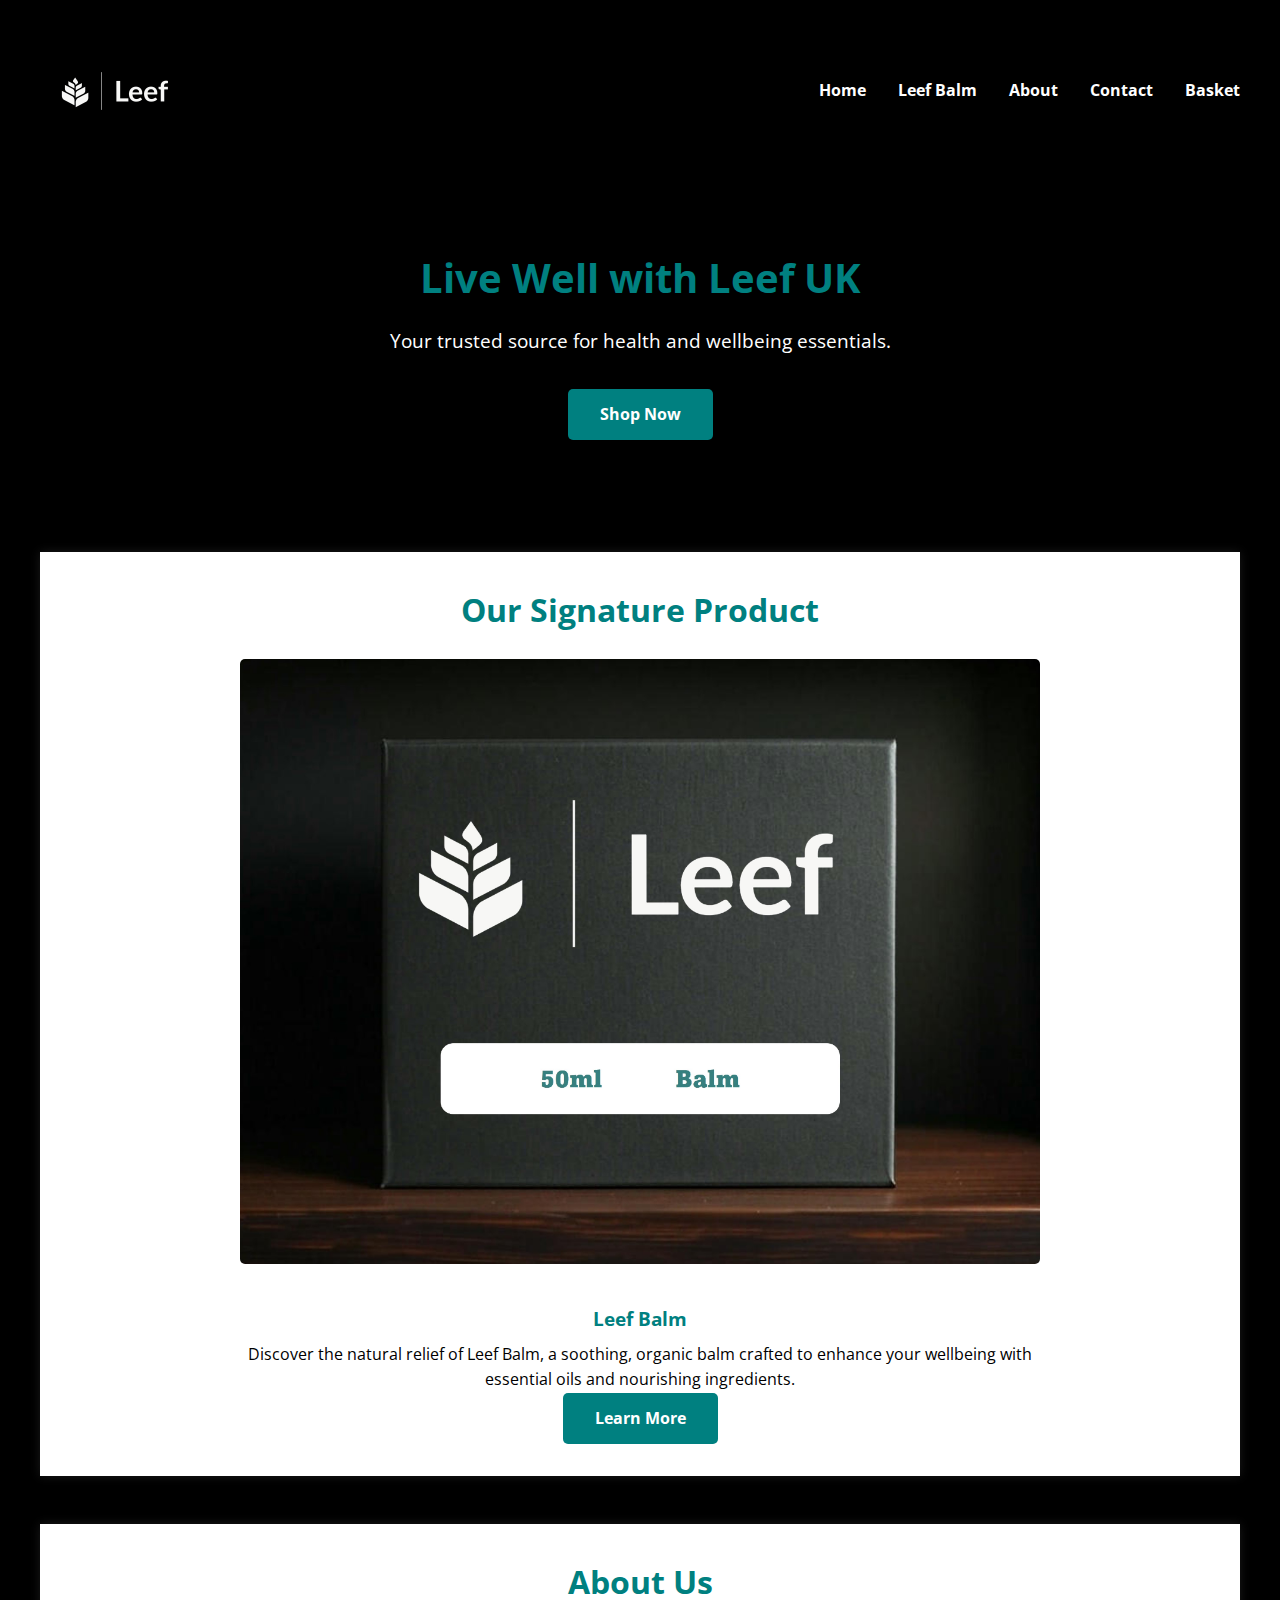
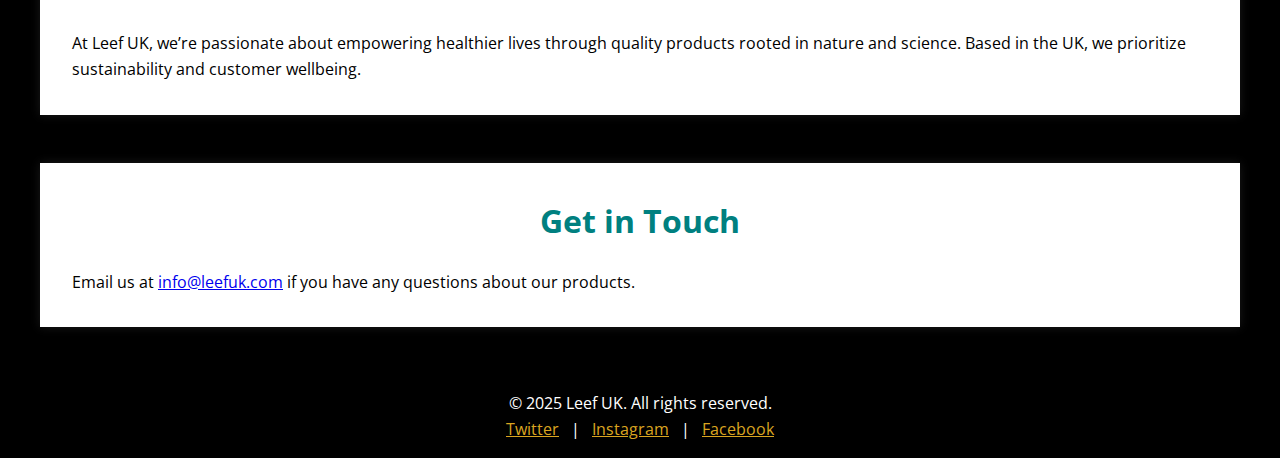
<file: index.html>
<!DOCTYPE html>
<html lang="en">
<head>
    <meta charset="UTF-8">
    <meta name="viewport" content="width=device-width, initial-scale=1.0">
    <meta name="description" content="Leef UK - Premium health and wellbeing products, featuring Leef Balm for natural relief and relaxation.">
    <title>Leef UK | Health & Wellbeing Products</title>
    <link rel="stylesheet" href="styles.css">
    <link rel="icon" type="image/png" href="leef-favicon.png">
    <link href="https://fonts.googleapis.com/css2?family=Open+Sans:wght@400;700&display=swap" rel="stylesheet">
</head>
<body>
    <header>
        <nav>
            <div class="logo">
                <img src="leef-logo.png" alt="Leef UK Logo" class="logo-img">
            </div>
            <ul>
                <li><a href="#home">Home</a></li>
                <li><a href="product-leef-balm.html">Leef Balm</a></li>
                <li><a href="#about">About</a></li>
                <li><a href="#contact">Contact</a></li>
                <li><a href="basket.html">Basket</a></li>
            </ul>
        </nav>
    </header>

    <section id="home" class="hero">
        <h2>Live Well with Leef UK</h2>
        <p>Your trusted source for health and wellbeing essentials.</p>
        <a href="product-leef-balm.html" class="cta">Shop Now</a>
    </section>

    <section id="products">
        <h2>Our Signature Product</h2>
        <div class="product">
            <img src="leef-balm-box.jpg" alt="Leef Balm">
            <h3>Leef Balm</h3>
            <p>Discover the natural relief of Leef Balm, a soothing, organic balm crafted to enhance your wellbeing with essential oils and nourishing ingredients.</p>
            <a href="product-leef-balm.html" class="cta">Learn More</a>
        </div>
    </section>

    <section id="about">
        <h2>About Us</h2>
        <p>At Leef UK, we’re passionate about empowering healthier lives through quality products rooted in nature and science. Based in the UK, we prioritize sustainability and customer wellbeing.</p>
    </section>

    <section id="contact">
        <h2>Get in Touch</h2>
        <p>Email us at <a href="mailto:info@leefuk.com">info@leefuk.com</a> if you have any questions about our products.</p>
    </section>

    <footer>
        <p>© 2025 Leef UK. All rights reserved.</p>
        <div class="socials">
            <a href="#">Twitter</a> | <a href="#">Instagram</a> | <a href="#">Facebook</a>
        </div>
    </footer>

    <script src="cart.js"></script>
</body>
</html>
</file>
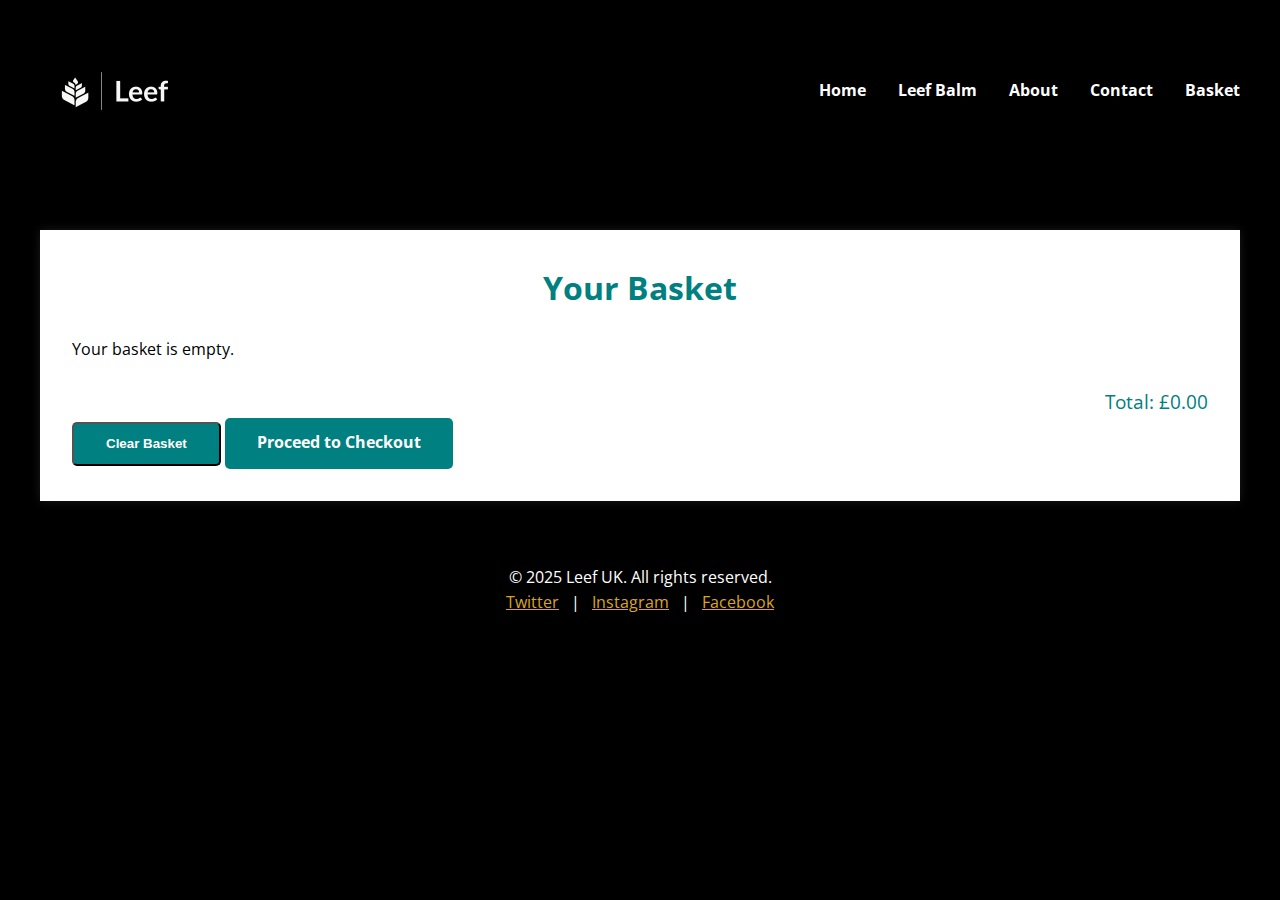
<file: basket.html>
<!DOCTYPE html>
<html lang="en">
<head>
    <meta charset="UTF-8">
    <meta name="viewport" content="width=device-width, initial-scale=1.0">
    <meta name="description" content="View your Leef UK basket and proceed to purchase health and wellbeing products.">
    <title>Leef UK | Basket</title>
    <link rel="stylesheet" href="styles.css">
    <link rel="icon" type="image/png" href="leef-favicon.png">
    <link href="https://fonts.googleapis.com/css2?family=Open+Sans:wght@400;700&display=swap" rel="stylesheet">
</head>
<body>
    <header>
        <nav>
            <div class="logo">
                <img src="leef-logo.png" alt="Leef UK Logo" class="logo-img">
            </div>
            <ul>
                <li><a href="index.html">Home</a></li>
                <li><a href="product-leef-balm.html">Leef Balm</a></li>
                <li><a href="index.html#about">About</a></li>
                <li><a href="index.html#contact">Contact</a></li>
                <li><a href="#basket">Basket</a></li>
            </ul>
        </nav>
    </header>

    <section id="basket" class="basket-detail">
        <h2>Your Basket</h2>
        <div id="cart-items">
            <!-- Cart items will be dynamically added here via JavaScript -->
        </div>
        <div id="cart-total">
            <p>Total: £<span id="total-amount">0.00</span></p>
        </div>
        <button class="cta" onclick="clearBasket()">Clear Basket</button>
        <a href="mailto:info@leefuk.com?subject=Checkout%20Basket" class="cta">Proceed to Checkout</a>
    </section>

    <footer>
        <p>© 2025 Leef UK. All rights reserved.</p>
        <div class="socials">
            <a href="#">Twitter</a> | <a href="#">Instagram</a> | <a href="#">Facebook</a>
        </div>
    </footer>

    <script src="cart.js"></script>
</body>
</html>
</file>
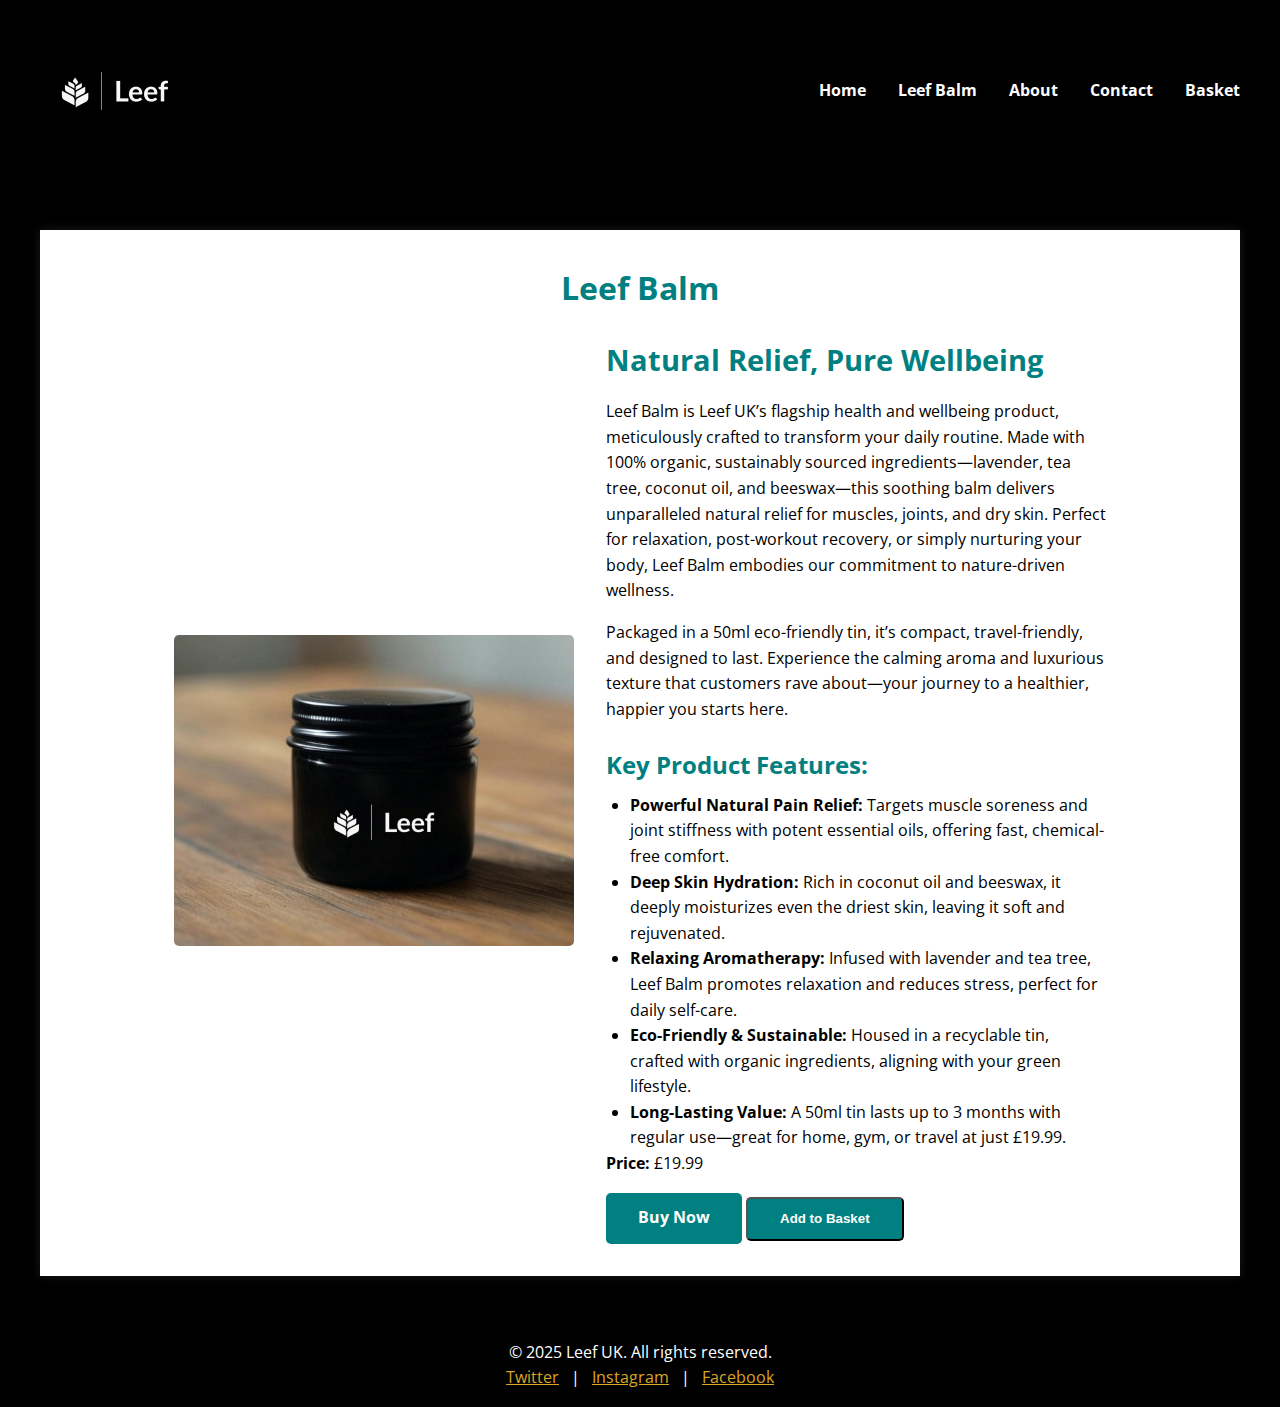
<file: product-leef-balm.html>
<!DOCTYPE html>
<html lang="en">
<head>
    <meta charset="UTF-8">
    <meta name="viewport" content="width=device-width, initial-scale=1.0">
    <meta name="description" content="Discover Leef Balm by Leef UK—our premium organic balm for natural pain relief, skin hydration, and relaxation. Order now for £19.99!">
    <title>Leef UK | Leef Balm</title>
    <link rel="stylesheet" href="styles.css">
    <link rel="icon" type="image/png" href="leef-favicon.png">
    <link href="https://fonts.googleapis.com/css2?family=Open+Sans:wght@400;700&display=swap" rel="stylesheet">
</head>
<body>
    <header>
        <nav>
            <div class="logo">
                <img src="leef-logo.png" alt="Leef UK Logo" class="logo-img">
            </div>
            <ul>
                <li><a href="index.html">Home</a></li>
                <li><a href="#product">Leef Balm</a></li>
                <li><a href="index.html#about">About</a></li>
                <li><a href="index.html#contact">Contact</a></li>
                <li><a href="basket.html">Basket</a></li>
            </ul>
        </nav>
    </header>

    <section id="product" class="product-detail">
        <h2>Leef Balm</h2>
        <div class="product-content">
            <img src="leef-balm-jar.jpg" alt="Leef Balm">
            <div class="product-description">
                <h3>Natural Relief, Pure Wellbeing</h3>
                <p>Leef Balm is Leef UK’s flagship health and wellbeing product, meticulously crafted to transform your daily routine. Made with 100% organic, sustainably sourced ingredients—lavender, tea tree, coconut oil, and beeswax—this soothing balm delivers unparalleled natural relief for muscles, joints, and dry skin. Perfect for relaxation, post-workout recovery, or simply nurturing your body, Leef Balm embodies our commitment to nature-driven wellness.</p>
                <p>Packaged in a 50ml eco-friendly tin, it’s compact, travel-friendly, and designed to last. Experience the calming aroma and luxurious texture that customers rave about—your journey to a healthier, happier you starts here.</p>
                
                <h4>Key Product Features:</h4>
                <ul>
                    <li><strong>Powerful Natural Pain Relief:</strong> Targets muscle soreness and joint stiffness with potent essential oils, offering fast, chemical-free comfort.</li>
                    <li><strong>Deep Skin Hydration:</strong> Rich in coconut oil and beeswax, it deeply moisturizes even the driest skin, leaving it soft and rejuvenated.</li>
                    <li><strong>Relaxing Aromatherapy:</strong> Infused with lavender and tea tree, Leef Balm promotes relaxation and reduces stress, perfect for daily self-care.</li>
                    <li><strong>Eco-Friendly & Sustainable:</strong> Housed in a recyclable tin, crafted with organic ingredients, aligning with your green lifestyle.</li>
                    <li><strong>Long-Lasting Value:</strong> A 50ml tin lasts up to 3 months with regular use—great for home, gym, or travel at just £19.99.</li>
                </ul>
                
                <p><strong>Price:</strong> £19.99</p>
                <a href="mailto:info@leefuk.com?subject=Purchase%20Leef%20Balm" class="cta">Buy Now</a>
                <button class="cta add-to-basket" onclick="addToBasket('Leef Balm', 19.99)">Add to Basket</button>
            </div>
        </div>
    </section>

    <footer>
        <p>© 2025 Leef UK. All rights reserved.</p>
        <div class="socials">
            <a href="#">Twitter</a> | <a href="#">Instagram</a> | <a href="#">Facebook</a>
        </div>
    </footer>

    <script src="cart.js"></script> <!-- New JavaScript file for cart functionality -->
</body>
</html>
</file>
<file: styles.css>
* {
    margin: 0;
    padding: 0;
    box-sizing: border-box;
}

body {
    font-family: 'Open Sans', sans-serif;
    background-color: #000000; /* Black background for body */
    color: #FFFFFF; /* White text for contrast */
    line-height: 1.6;
}

header {
    background-color: #000000; /* Black header */
    color: #FFFFFF; /* White text */
    padding: 1rem;
    position: sticky;
    top: 0;
    z-index: 100;
}

nav {
    max-width: 1200px;
    margin: 0 auto;
    display: flex;
    justify-content: space-between;
    align-items: center;
}

nav ul {
    list-style: none;
    display: flex;
    gap: 2rem;
}

nav a {
    color: #FFFFFF; /* White navigation links */
    text-decoration: none;
    font-weight: 700;
}

nav a:hover {
    color: #008080; /* Teal hover for links */
}

.logo {
    display: flex;
    align-items: center;
}

.logo-img {
    height: 150px; /* Increased to 3x the original 50px for desktop */
    width: auto;
    margin-right: 10px; /* Space between logo and text (if adding text later) */
}

nav h1 {
    display: none; /* Hides old text—logo handles branding */
}

.hero {
    background-color: #000000; /* Black hero background */
    color: #FFFFFF; /* White text */
    text-align: center;
    padding: 4rem 2rem;
}

.hero h2 {
    font-size: 2.5rem;
    margin-bottom: 1rem;
}

.hero p {
    font-size: 1.2rem;
    margin-bottom: 2rem;
}

.cta {
    display: inline-block;
    background-color: #008080; /* Teal for buttons */
    color: #FFFFFF; /* White text on buttons */
    padding: 0.8rem 2rem;
    text-decoration: none;
    font-weight: 700;
    border-radius: 5px;
    transition: background-color 0.3s;
}

.cta:hover {
    background-color: #006666; /* Darker teal on hover */
}

#products, #about, #contact {
    max-width: 1200px;
    margin: 3rem auto;
    padding: 2rem;
    background: #FFFFFF; /* White sections for contrast against black */
    box-shadow: 0 0 10px rgba(255, 255, 255, 0.1); /* Subtle white shadow */
    color: #000000; /* Black text for contrast on white background */
}

.product {
    max-width: 800px;
    margin: 0 auto;
    text-align: center;
}

.product img {
    width: 100%;
    height: auto;
    border-radius: 5px;
    margin-bottom: 1rem;
}

.product h3 {
    margin: 1rem 0 0.5rem;
    color: #008080; /* Teal product titles */
}

h2 {
    color: #008080; /* Teal headings */
    font-size: 2rem;
    margin-bottom: 1.5rem;
    text-align: center;
}

.contact-note {
    margin-top: 1rem;
    font-style: italic;
    color: #E0E0E0; /* Soft gray for notes */
}

footer {
    background-color: #000000; /* Black footer */
    color: #FFFFFF; /* White text */
    text-align: center;
    padding: 1rem;
}

.socials a {
    color: #DAA520; /* Light gold for social links */
    margin: 0 0.5rem;
}

.product-detail {
    max-width: 1200px;
    margin: 3rem auto;
    padding: 2rem;
    background: #FFFFFF; /* White section for product page */
    box-shadow: 0 0 10px rgba(255, 255, 255, 0.1); /* Subtle white shadow */
}

.product-content {
    display: flex;
    flex-wrap: wrap;
    gap: 2rem;
    justify-content: center;
    align-items: center;
}

.product-content img {
    width: 400px;
    height: auto;
    border-radius: 5px;
}

.product-description {
    max-width: 500px;
}

.product-description h3 {
    color: #008080; /* Teal for subheading */
    margin-bottom: 1rem;
    font-size: 1.8rem;
}

.product-description h4 {
    color: #008080; /* Teal for feature heading */
    margin: 1.5rem 0 0.5rem;
    font-size: 1.5rem;
}

.product-description p {
    margin-bottom: 1rem;
    color: #000000; /* Explicitly set paragraphs to black */
}

.product-description ul {
    list-style: disc;
    margin-left: 1.5rem;
    margin-top: 0.5rem;
    color: #000000; /* Black text for contrast on white */
}

.basket-detail {
    max-width: 1200px;
    margin: 3rem auto;
    padding: 2rem;
    background: #FFFFFF; /* White section for basket page */
    box-shadow: 0 0 10px rgba(255, 255, 255, 0.1); /* Subtle white shadow */
    color: #000000; /* Black text for contrast on white */
}

.basket-detail h2 {
    color: #008080; /* Teal heading */
    font-size: 2rem;
    margin-bottom: 1.5rem;
    text-align: center;
}

.cart-item {
    display: flex;
    justify-content: space-between;
    align-items: center;
    padding: 1rem;
    border-bottom: 1px solid #E0E0E0; /* Soft gray line */
    margin-bottom: 1rem;
}

.cart-item p {
    margin: 0;
    color: #000000; /* Black text for items */
}

.remove-btn {
    background-color: #006666; /* Darker teal for remove button */
    color: #FFFFFF; /* White text */
    padding: 0.5rem 1rem;
    border: none;
    border-radius: 5px;
    cursor: pointer;
    transition: background-color 0.3s;
}

.remove-btn:hover {
    background-color: #004d4d; /* Even darker teal on hover */
}

#cart-total {
    margin-top: 1.5rem;
    text-align: right;
    font-size: 1.2rem;
    color: #008080; /* Teal for total */
}

@media (max-width: 768px) {
    nav {
        flex-direction: column;
        gap: 1rem;
    }
    .hero h2 {
        font-size: 2rem;
    }
    .logo-img {
        height: 100px; /* Reduced for mobile to prevent overflow */
        margin-right: 0; /* Remove margin on mobile for tighter fit */
    }
    .product-content {
        flex-direction: column;
        text-align: center;
    }
    .product-content img {
        width: 100%;
    }
    .cart-item {
        flex-direction: column;
        text-align: center;
        gap: 1rem;
    }
    .remove-btn {
        width: 100%;
    }
    #cart-total {
        text-align: center;
    }
}
</file>
